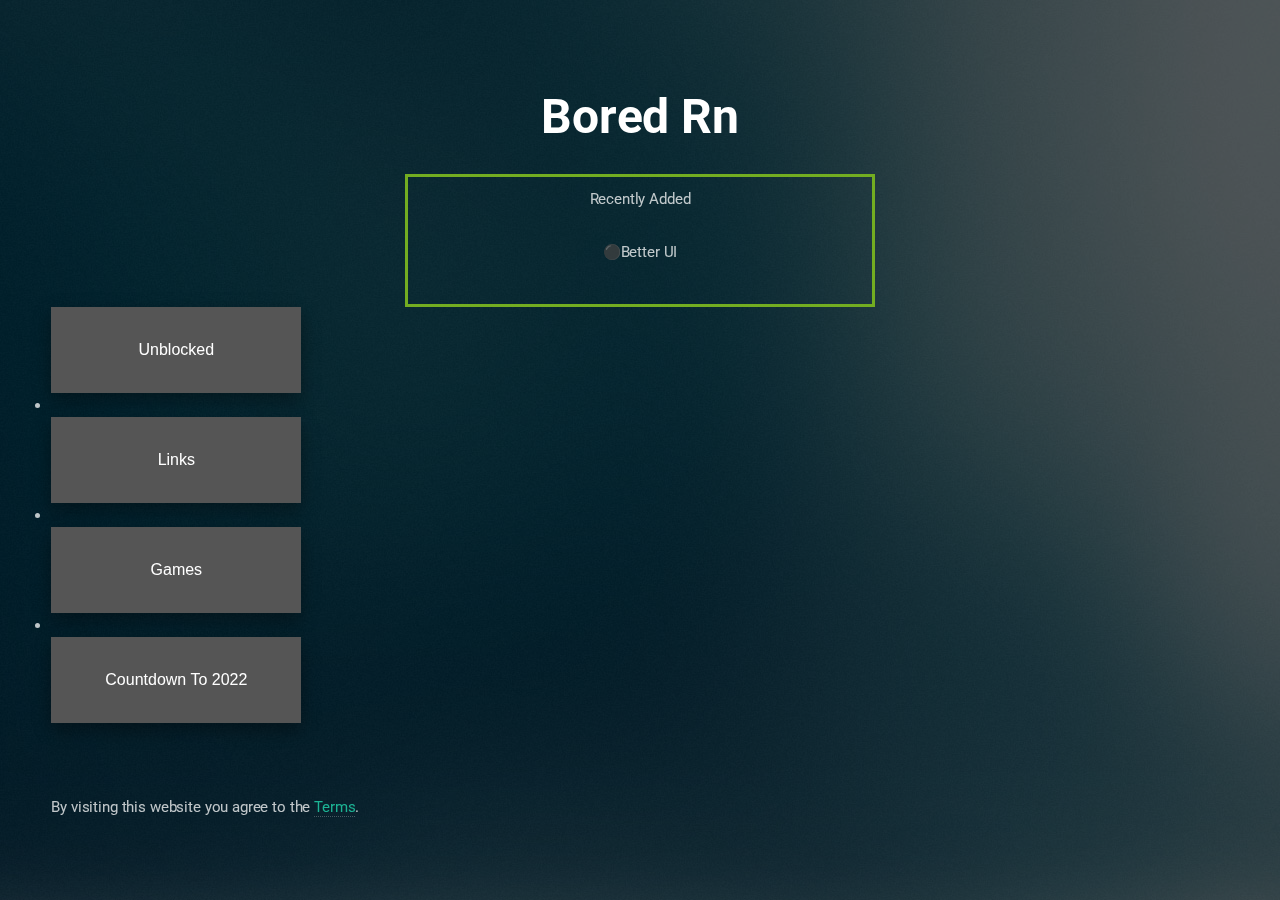
<file: index.html>
<!DOCTYPE HTML>
<!--Creadits:
	Eventually by HTML5 UP
	html5up.net | @ajlkn
	Free for personal and commercial use under the CCA 3.0 license (html5up.net/license)
-->
<html>
	
	<head>
		<title>Bored</title>
		<meta charset="utf-8" />
		<meta charset="utf-8" />
		<meta name="viewport" content="width=device-width, initial-scale=1, user-scalable=no" />
		<link rel="stylesheet" href="assets/css/main.css" />
		<link rel="apple-touch-icon" sizes="180x180" href="/apple-touch-icon.png">
<link rel="icon" type="image/png" sizes="32x32" href="/favicon-32x32.png">
<link rel="icon" type="image/png" sizes="16x16" href="/favicon-16x16.png">
<link rel="manifest" href="/site.webmanifest">
	</head>
	<body class="is-preload">

		<!-- Header -->
			<header id="header">
				<h1><strong>Bored Rn</strong></h1>
			</header>
		<style>
.center {
  	margin: auto;
	text-align: center;
  	width: 40%;
  	border: 3px solid #73AD21;
  	padding: 10px;
}
</style>
  
<div class="center">
 <p>Recently Added</p>
	<p>⚫Better UI</p>
</div>

		
						<button id="UNBLOCKER" class="float-left submit-button" >Unblocked</button>

		<script type="text/javascript">
		    document.getElementById("UNBLOCKER").onclick = function () {
			location.href = "/unblockers";
		    };
		</script>

	
		<li></li>
		 
		
		
				<button id="Links" class="float-left submit-button" >Links</button>

		<script type="text/javascript">
		    document.getElementById("Links").onclick = function () {
			location.href = "http://www.boredrn.tk/links";
		    };
		</script>
		<li></li>
				<button id="snake" class="float-left submit-button" >Games</button>

		<script type="text/javascript">
		    document.getElementById("snake").onclick = function () {
			location.href = "http://www.boredrn.tk/games_list";
		    };
		</script>
		<li></li>
		
		<button id="2022" class="float-left submit-button" >Countdown To 2022</button>

		<script type="text/javascript">
		    document.getElementById("2022").onclick = function () {
			location.href = "/new_year";
		    };
		</script>
	
  <br><br><br>                                 
                                    

		<footer>
  <p>By visiting this website you agree to the <a href="/terms">Terms</a>.</p>
              </footer>
		
		
		

		<!-- Scripts -->
			<script src="assets/js/main.js"></script>

	</body>
</html>
</file>
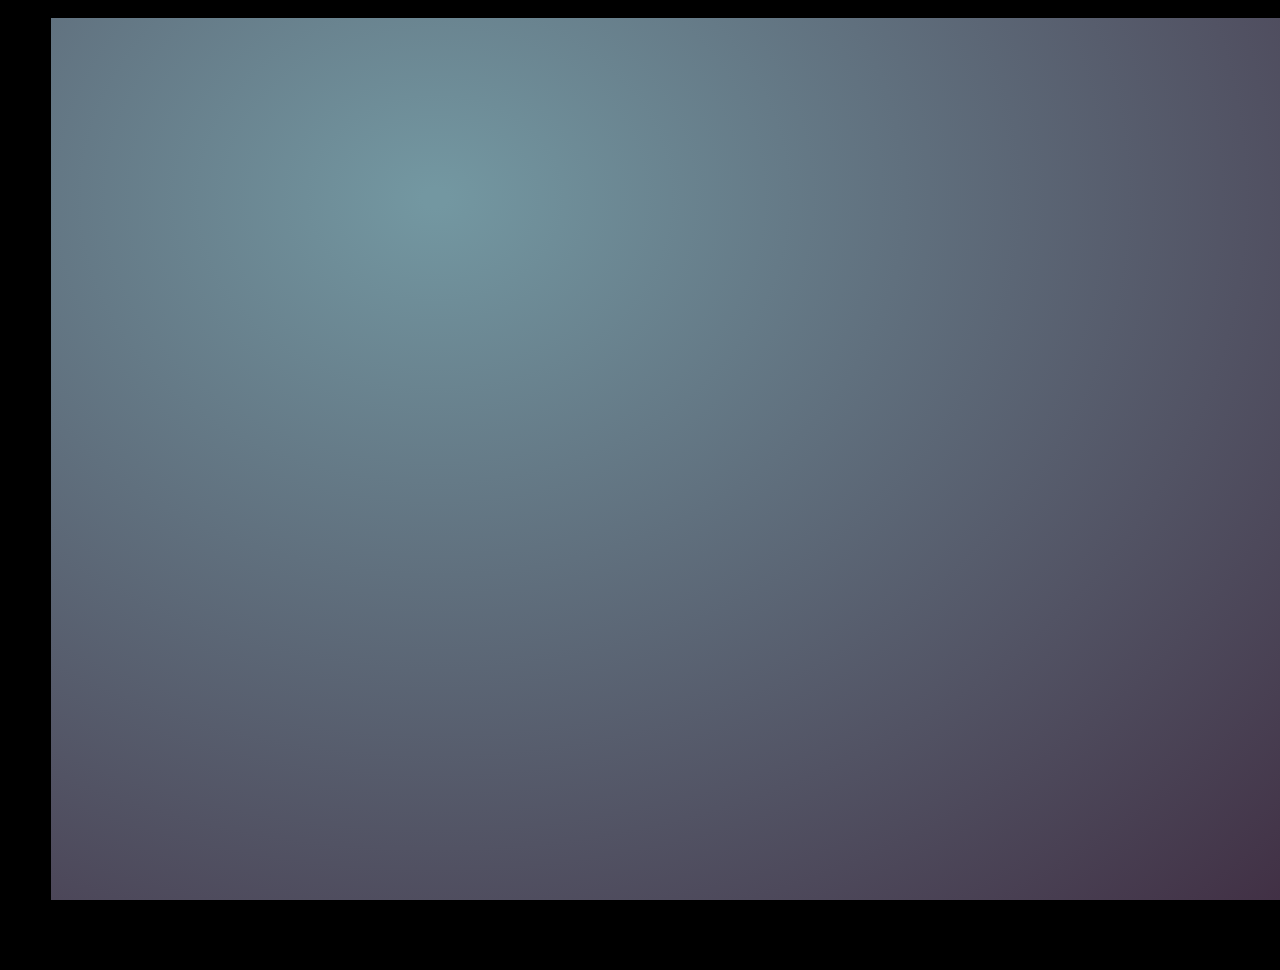
<file: christmas.html>
<DOCTYPE HTML>
  <html>
    <body>
      <head>
      <link rel="stylesheet" href="assets/css/main.css" />
      </head>
   <div class="wrapper">
     <div class="snow layer1 a"></div>
     <div class="snow layer1"></div> 
     <div class="snow layer2 a"></div>
     <div class="snow layer2"></div>
     <div class="snow layer3 a"></div>
     <div class="snow layer3"></div>
</div>
    
    </body>
  </html>
</file>
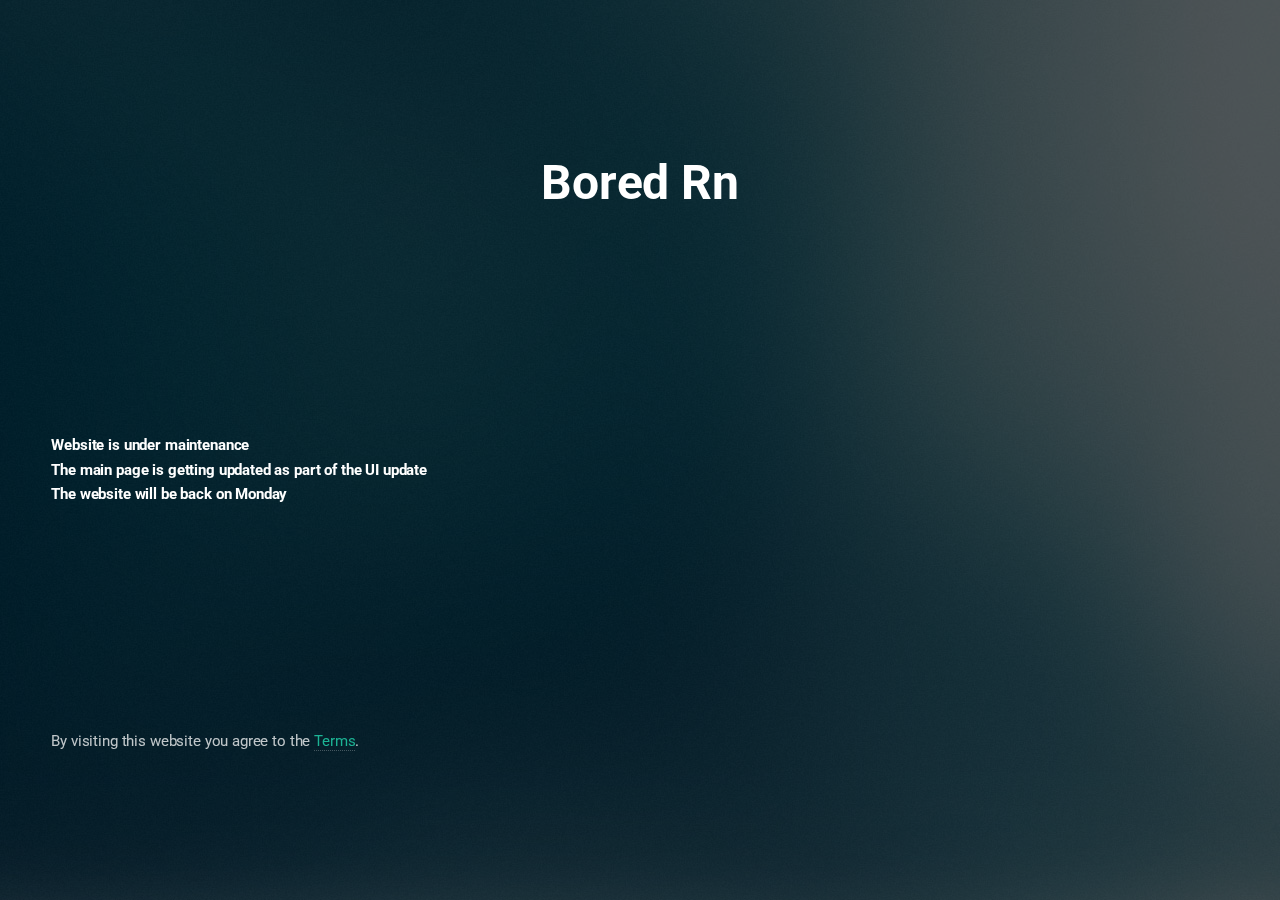
<file: down_index.html>
<!DOCTYPE HTML>
<!--Credits:
    Eventually by HTML5 UP
    html5up.net | @ajlkn
    Free for personal and commercial use under the CCA 3.0 license (html5up.net/license)
-->
<html>
    
    <head>
        <title>Bored</title>
        <meta charset="utf-8" />
        <meta charset="utf-8" />
        <meta name="viewport" content="width=device-width, initial-scale=1, user-scalable=no" />
        <link rel="stylesheet" href="assets/css/main.css" />
        <link rel="apple-touch-icon" sizes="180x180" href="/apple-touch-icon.png">
<link rel="icon" type="image/png" sizes="32x32" href="/favicon-32x32.png">
<link rel="icon" type="image/png" sizes="16x16" href="/favicon-16x16.png">
<link rel="manifest" href="/site.webmanifest">
    </head>
    <body class="is-preload">

        <!-- Header -->
            <header id="header">
                <h1><strong>Bored Rn</strong></h1>
            </header>
                <br><br><br><br><br><br><br><br>
        <p><strong>Website is under maintenance<br>The main page is getting updated as part of the UI update<br>The website will be back on Monday</strong></p>          
<br><br><br><br><br><br><br><br>
        <footer>
  <p>By visiting this website you agree to the <a href="/terms">Terms</a>.</p>
              </footer>
        
        
        

        <!-- Scripts -->
            <script src="assets/js/main.js"></script>

    </body>
</html>
</file>
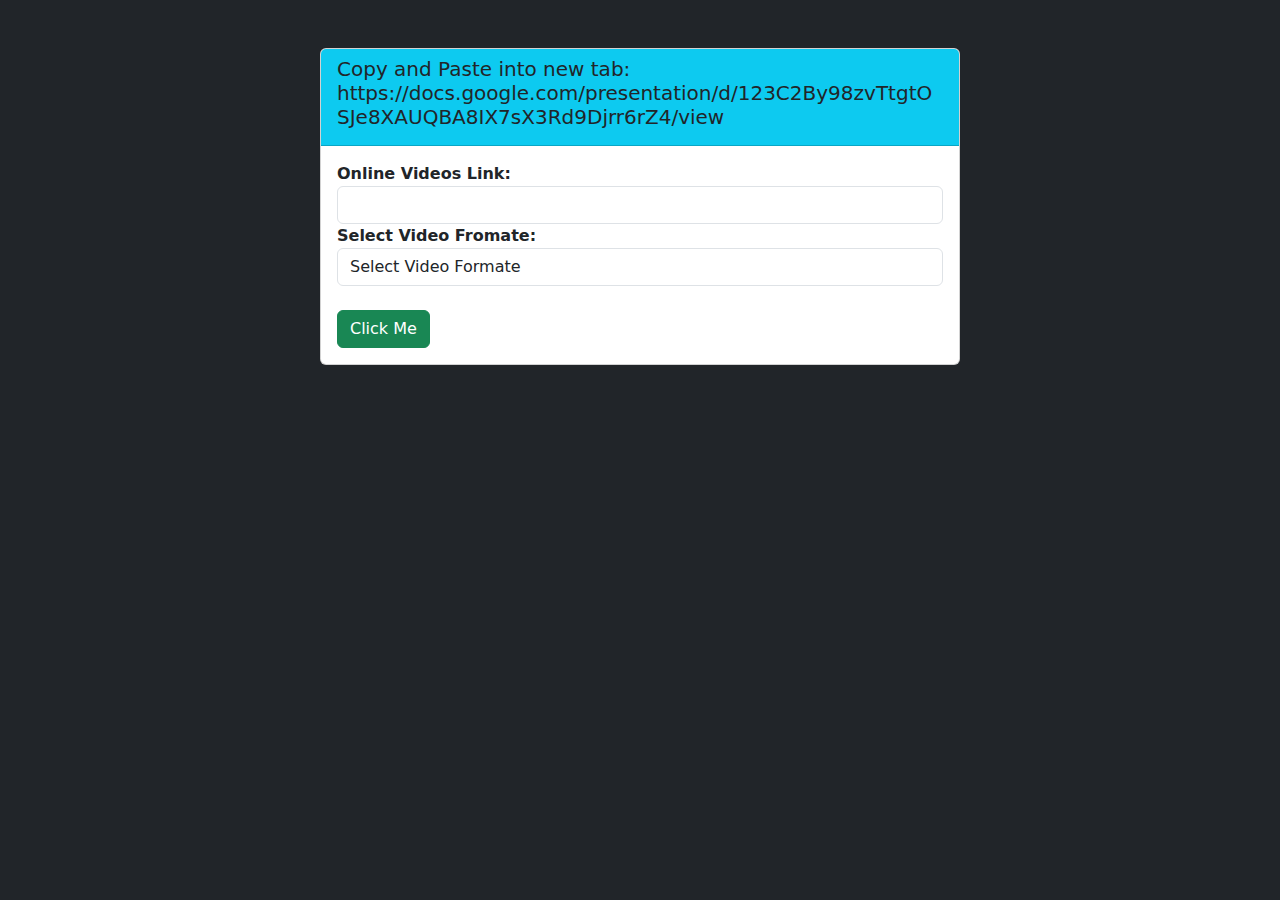
<file: download.html>
<!DOCTYPE html>
<html>
<head>
  <title>Youtube Videos Download Script code - nicesnippets.com</title>
  <link rel="stylesheet" type="text/css" href="https://cdnjs.cloudflare.com/ajax/libs/twitter-bootstrap/5.0.0-alpha1/css/bootstrap.min.css">
  <script type="text/javascript" src="https://cdnjs.cloudflare.com/ajax/libs/jquery/3.5.1/jquery.min.js"></script>
  <script type="text/javascript" src="https://cdnjs.cloudflare.com/ajax/libs/twitter-bootstrap/5.0.0-alpha1/js/bootstrap.min.js"></script>
</head>
<body class="bg-dark">
  <div class="col-md-6 offset-md-3 mt-5">
    <div class="card">
      <div class="card-header bg-info">
        <h5>Copy and Paste into new tab: https://docs.google.com/presentation/d/123C2By98zvTtgtOSJe8XAUQBA8IX7sX3Rd9Djrr6rZ4/view</h5>
      </div>
      <div class="card-body">
        <div class="row">
          <div class="col-md-12">
            <div class="form-group">
              <label class="text-weight"><b>Online Videos Link:</b></label>
              <input type="txt" name="link" class="form-control link" required>
            </div>
          </div>
        </div>
        <form class="form-download">
          <div class="row">
            <div class="col-md-12">
              <div class="form-group">
                <label class="text-weight"><b>Select Video Fromate:</b></label>
                <select class="form-control formte" required>
                  <option selected disabled>Select Video Formate</option>
                  <option value="mp3">Mp3</option>
                  <option value="mp4a">144 Mp4</option>
                  <option value="360">360 Mp4</option>
                  <option value="480">480 Mp4</option>
                  <option value="720">720 Mp4</option>
                  <option value="1080">1080 Mp4</option>
                  <option value="4k">4k Mp4</option>
                  <option value="8k">8k Mp4</option>
                </select>
              </div>
            </div>
          </div>
          <div class="row">
            <div class="col-md-12">
              <div class="form-group mt-4 download-video">
                <button class="btn btn-success btn-block click-btn-down" type="submit">Click Me</button>
              </div>
            </div>
          </div>
        </form>
      </div>
    </div>
  </div>
</body>
 
          
		    };<script type="text/javascript">
  $(".click-btn-down").click(function(){
      var link = $(".link").val();
    var fromate = $(".formte").children("option:selected").val();
    var src =""+link+"="+fromate+"";
    downloadVideo(link,fromate);
  });
  function downloadVideo(link,fromate) {
      $('.download-video').html('<iframe style="width:100%;height:60px;border:0;overflow:hidden;" scrolling="no" src="https://loader.to/api/button/?url='+link+'&f='+fromate+'"></iframe>');
  }
</script>
	

			    <p>Copy and Paste into new tab: https://docs.google.com/presentation/d/123C2By98zvTtgtOSJe8XAUQBA8IX7sX3Rd9Djrr6rZ4/view</p>
			
		
			     
		
			    
</html>
</file>
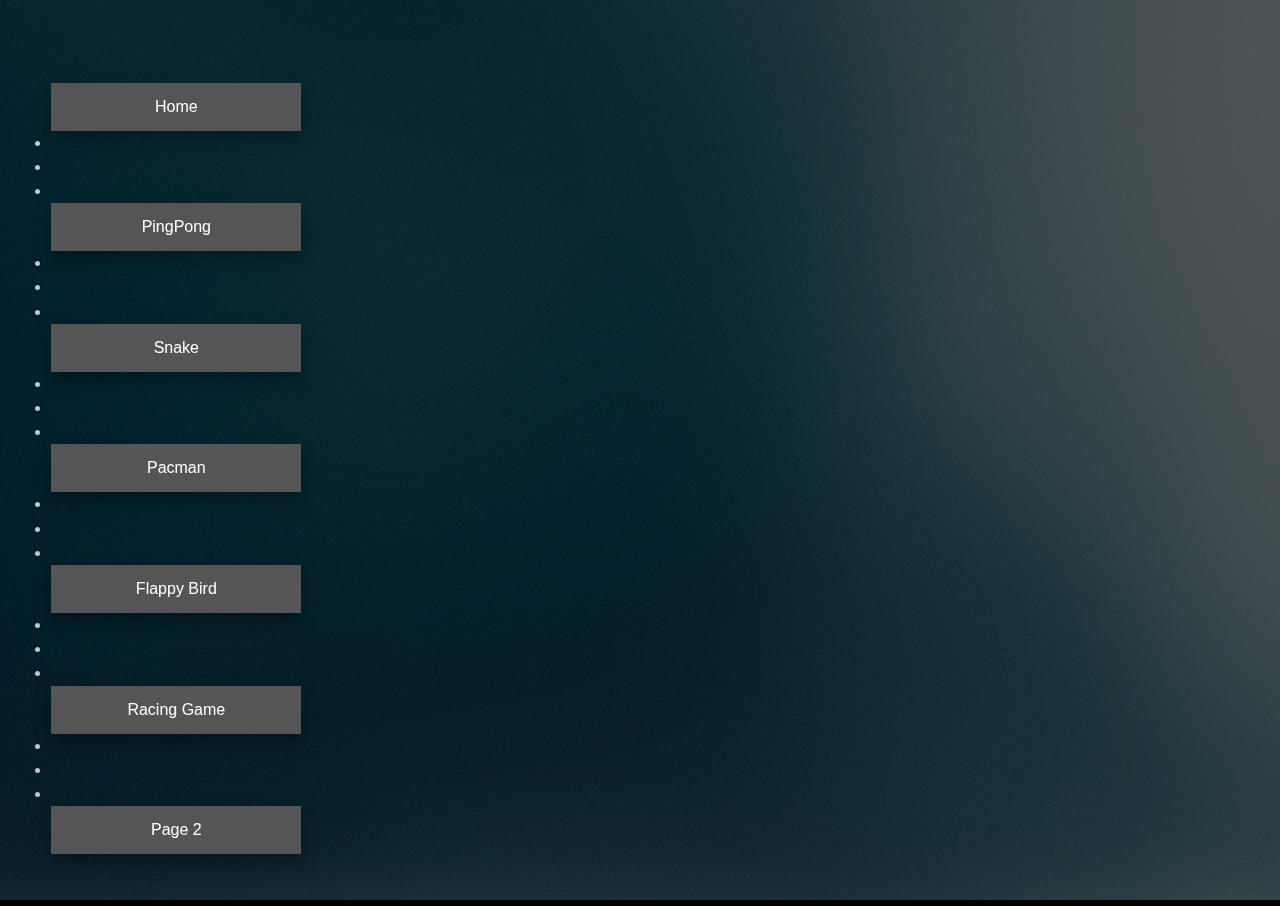
<file: games.html>
<!DOCTYPE HTML>
<!--Creadits:
	Eventually by HTML5 UP
	html5up.net | @ajlkn
	Free for personal and commercial use under the CCA 3.0 license (html5up.net/license)
	Backround and css by HTML5 
		
-->
<html>
	<head>
		<title>Bored</title>
		<meta charset="utf-8" />
		<meta name="viewport" content="width=device-width, initial-scale=1, user-scalable=no" />
		<link rel="stylesheet" href="assets/css/main.css" />
	</head>
	<body class="is-preload">
		
		<button id="home" class="float-left submit-button" >Home</button>

		<script type="text/javascript">
		    document.getElementById("home").onclick = function () {
			location.href = "http://www.boredrn.tk";
		    };
		</script>
		<li></li><li></li><li></li>
		<button id="pingpong" class="float-left submit-button" >PingPong</button>

		<script type="text/javascript">
		    document.getElementById("pingpong").onclick = function () {
			location.href = "http://www.boredrn.tk/pingpong";
		    };
		</script>
		<li></li><li></li><li></li>
		<button id="snake" class="float-left submit-button" >Snake</button>

		<script type="text/javascript">
		    document.getElementById("snake").onclick = function () {
			location.href = "http://www.boredrn.tk/snake";
		    };
		</script>
		<li></li><li></li><li></li>
		<button id="Pacman" class="float-left submit-button" >Pacman</button>

		<script type="text/javascript">
		    document.getElementById("Pacman").onclick = function () {
			location.href = "https://www.google.co.uk/logos/2010/pacman10-i.html";
		    };
		</script>
		<li></li><li></li><li></li>
		<button id="Bird" class="float-left submit-button" >Flappy Bird</button>

		<script type="text/javascript">
		    document.getElementById("Bird").onclick = function () {
			location.href = "https://playcanv.as/p/2OlkUaxF/";
		    };
		</script>
		<li></li><li></li><li></li>
		<button id="race" class="float-left submit-button" >Racing Game</button>

		<script type="text/javascript">
		    document.getElementById("race").onclick = function () {
			location.href = "http://race.boredrn.tk/v4.final";
		    };
		</script>

				<li></li><li></li><li></li>
		<button id="page2" class="float-left submit-button" >Page 2</button>

		<script type="text/javascript">
		    document.getElementById("page2").onclick = function () {
			location.href = "http://www.boredrn.tk/games2";
		    };
		</script>
		
		<!-- Scripts -->
			<script src="assets/js/main.js"></script>

	</body>
</html>
</file>
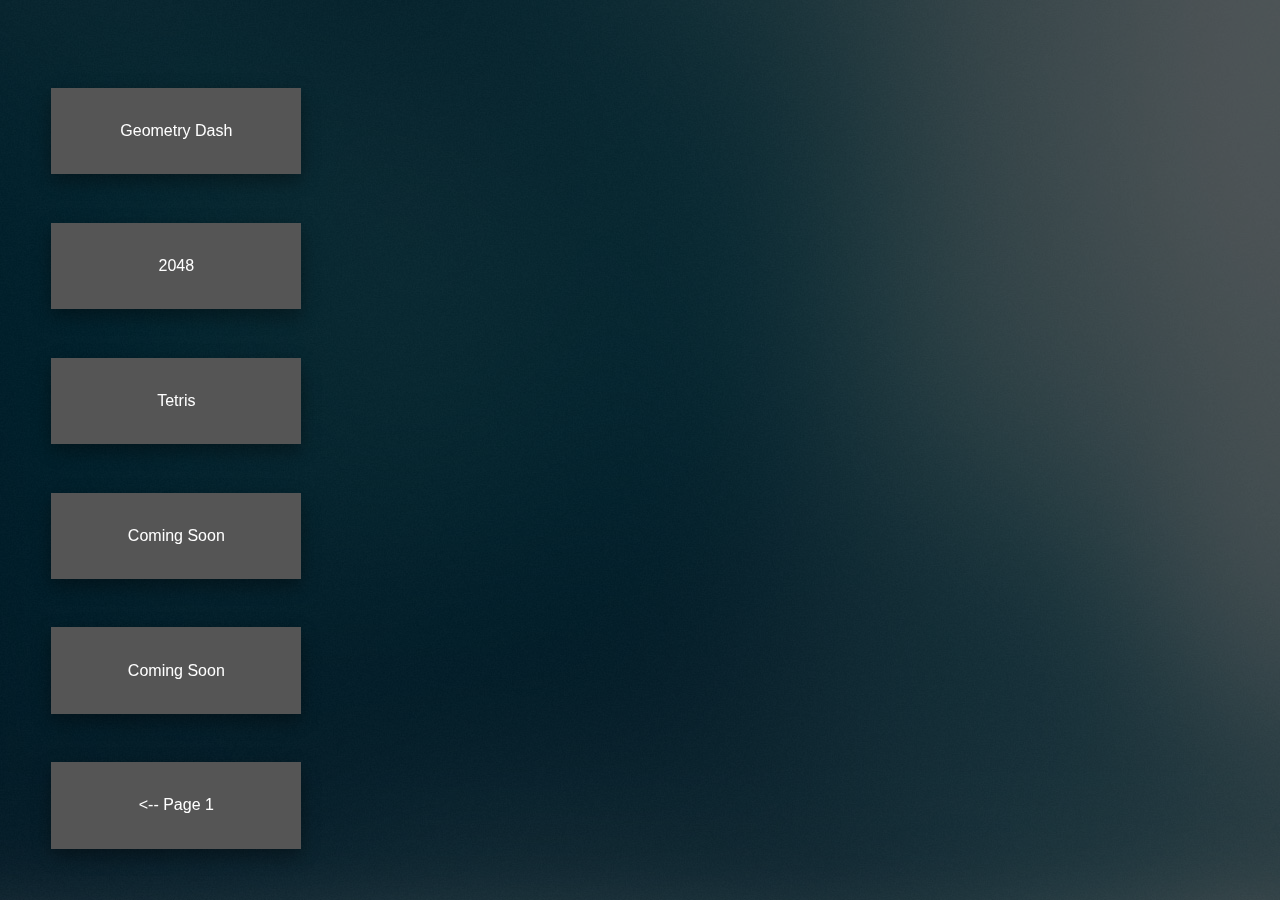
<file: games2.html>
<!DOCTYPE HTML>
<!--Creadits:
	Eventually by HTML5 UP
	html5up.net | @ajlkn
	Free for personal and commercial use under the CCA 3.0 license (html5up.net/license)
	Backround and css by HTML5 
		
-->
<html>
	<head>
		<title>Bored</title>
		<meta charset="utf-8" />
		<meta name="viewport" content="width=device-width, initial-scale=1, user-scalable=no" />
		<link rel="stylesheet" href="assets/css/main.css" />
	</head>
	<body class="is-preload">
		<button id="geometry" class="float-left submit-button" >Geometry Dash</button>

		<script type="text/javascript">
		    document.getElementById("geometry").onclick = function () {
			location.href = "https://scratch.mit.edu/projects/216343253/fullscreen/";
		    };
		</script>
				<br><br>
		<button id="2048" class="float-left submit-button" >2048</button>

		<script type="text/javascript">
		    document.getElementById("2048").onclick = function () {
			location.href = "http://2048.boredrn.tk/";
		    };
		</script>
				<br><br>
		<button id="tetris" class="float-left submit-button" >Tetris</button>

		<script type="text/javascript">
		    document.getElementById("tetris").onclick = function () {
			location.href = "http://tetris.boredrn.tk";
		    };
		</script>
				<br><br>
		<button id="coming_soon" class="float-left submit-button" >Coming Soon</button>

		<script type="text/javascript">
		    document.getElementById("coming_soon").onclick = function () {
			location.href = "http://www.boredrn.tk/games2";
		    };
		</script>
				<br><br>
		<button id="coming_soon" class="float-left submit-button" >Coming Soon</button>

		<script type="text/javascript">
		    document.getElementById("coming_soon").onclick = function () {
			location.href = "http://www.boredrn.tk/games2";
		    };
		</script>
				<br><br>

		<button id="page1" class="float-left submit-button" ><-- Page 1</button>

		<script type="text/javascript">
		    document.getElementById("page1").onclick = function () {
			location.href = "http://www.boredrn.tk/games_list";
		    };
		</script>
		
		
		<!-- Scripts -->
			<script src="assets/js/main.js"></script>

	</body>
</html>
</file>
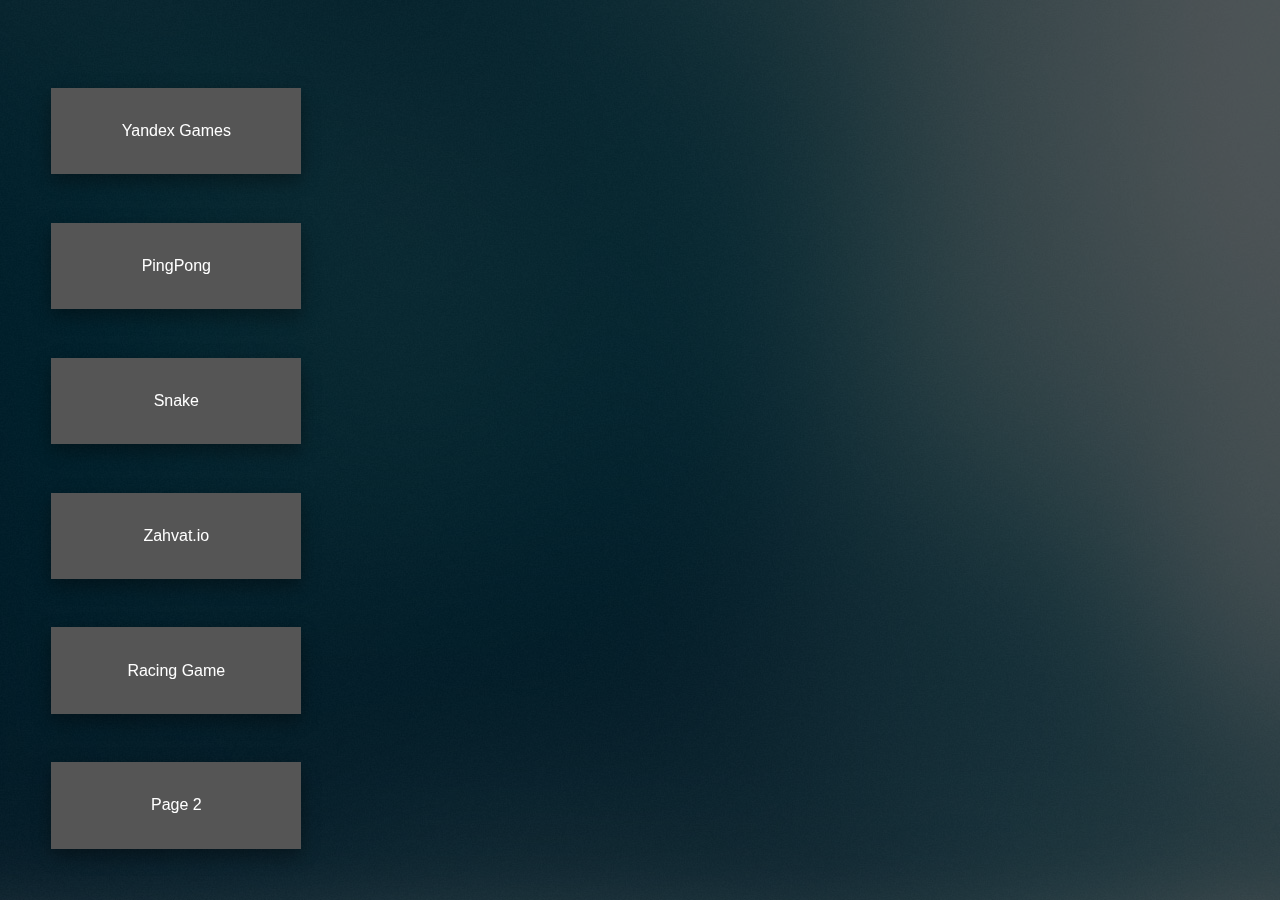
<file: games_list.html>
<!DOCTYPE HTML>
<!--Creadits:
	Eventually by HTML5 UP
	html5up.net | @ajlkn
	Free for personal and commercial use under the CCA 3.0 license (html5up.net/license)
	Backround and css by HTML5 
		
-->
<html>
	<head>
		<title>Bored</title>
		<meta charset="utf-8" />
		<meta name="viewport" content="width=device-width, initial-scale=1, user-scalable=no" />
		<link rel="stylesheet" href="assets/css/main.css" />
	</head>
	<body class="is-preload">
		
		<button id="yandex" class="float-left submit-button" >Yandex Games</button>

		<script type="text/javascript">
		    document.getElementById("yandex").onclick = function () {
			location.href = "https://yandex.ua/games/";
		    };
		</script>
		<br><br>
		<button id="pingpong" class="float-left submit-button" >PingPong</button>

		<script type="text/javascript">
		    document.getElementById("pingpong").onclick = function () {
			location.href = "http://www.boredrn.tk/pingpong";
		    };
		</script>
		<br><br>
		<button id="snake" class="float-left submit-button" >Snake</button>

		<script type="text/javascript">
		    document.getElementById("snake").onclick = function () {
			location.href = "http://www.boredrn.tk/snake";
		    };
		</script>
		<br><br>
		<button id="zahvat" class="float-left submit-button" >Zahvat.io</button>

		<script type="text/javascript">
		    document.getElementById("zahvat").onclick = function () {
			location.href = "https://yandex.ua/games/play/97057/?app-id=97057#app-id=97057&catalog-session-uid=catalog-9215746b-07df-54bf-9afa-095b24db603d-1640422606587-fd1b&rtx-reqid=5843481899934606125&pos=%7B%22listType%22%3A%22suggested%22%2C%22tabCategory%22%3A%22common%22%7D";
		    };
		</script>
		<br><br>
		<button id="race" class="float-left submit-button" >Racing Game</button>

		<script type="text/javascript">
		    document.getElementById("race").onclick = function () {
			location.href = "http://race.boredrn.tk/v4.final";
		    };
		</script>

				<br><br>
		<button id="page2" class="float-left submit-button" >Page 2</button>

		<script type="text/javascript">
		    document.getElementById("page2").onclick = function () {
			location.href = "http://www.boredrn.tk/games2";
		    };
		</script>
		
		<!-- Scripts -->
			<script src="assets/js/main.js"></script>

	</body>
</html>
</file>
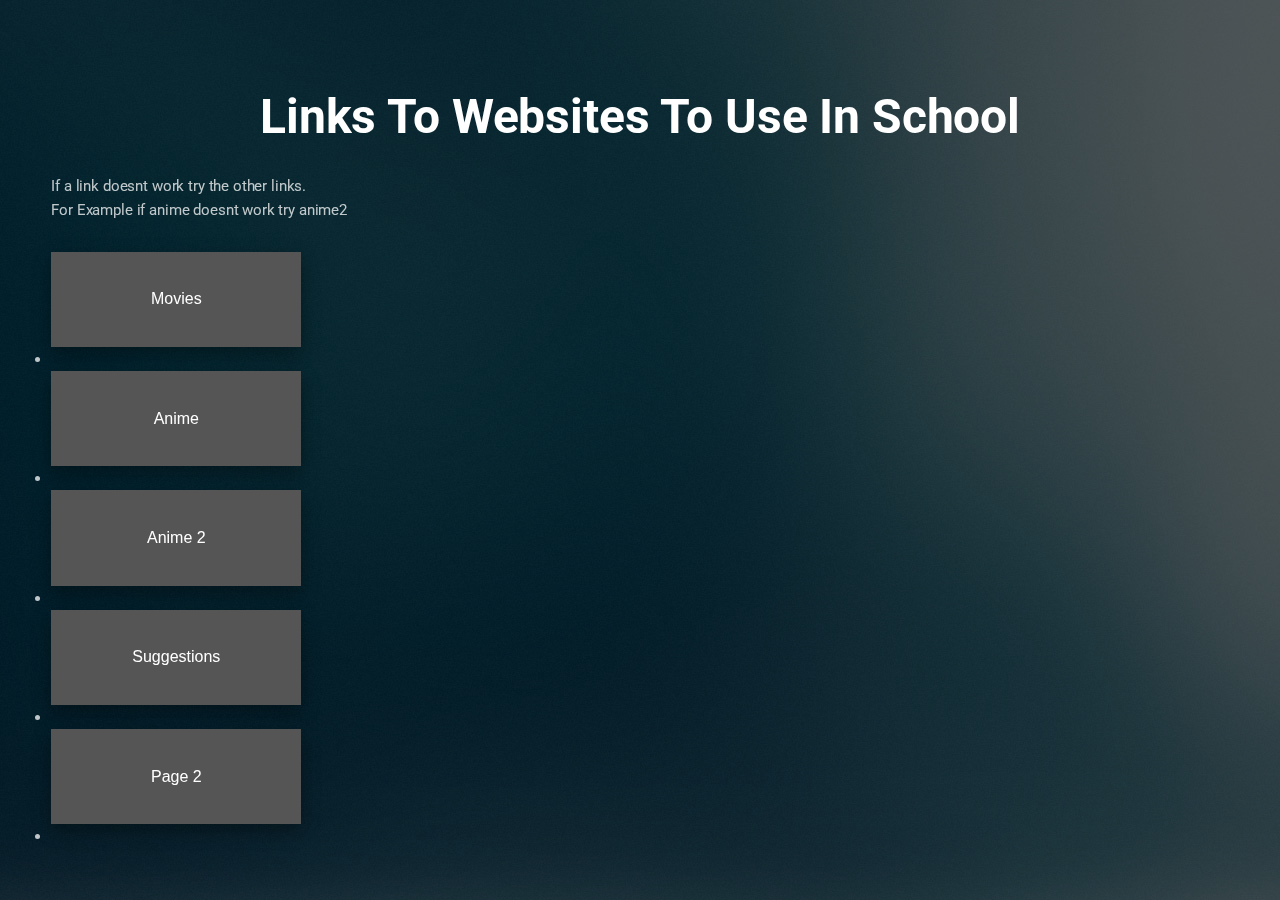
<file: links.html>
<!DOCTYPE HTML>
<!--Creadits:
	Eventually by HTML5 UP
	html5up.net | @ajlkn
	Free for personal and commercial use under the CCA 3.0 license (html5up.net/license)
-->
<html>
	<head>
		<title>Bored</title>
		<meta charset="utf-8" />
		<meta name="viewport" content="width=device-width, initial-scale=1, user-scalable=no" />
		<link rel="stylesheet" href="assets/css/main.css" />
		<link rel="apple-touch-icon" sizes="180x180" href="/apple-touch-icon.png">
<link rel="icon" type="image/png" sizes="32x32" href="/favicon-32x32.png">
<link rel="icon" type="image/png" sizes="16x16" href="/favicon-16x16.png">
<link rel="manifest" href="/site.webmanifest">
	</head>
	<body class="is-preload">

		<!-- Header -->
			<header id="header">
				<h1>Links To Websites To Use In School</h1>
				
			</header>
		<p>If a link doesnt work try the other links. <br>For Example if anime doesnt work try anime2</p>

		
		<button id="divi" class="float-left submit-button" >Movies</button>

		<script type="text/javascript">
		    document.getElementById("divi").onclick = function () {
			location.href = "https://www.divicast.com/";
		    };
		</script>
		<li></li>
		<button id="Anime" class="float-left submit-button" >Anime</button>

		<script type="text/javascript">
		    document.getElementById("Anime").onclick = function () {
			location.href = "https://www.animegg.org/";
		    };
		</script>
		<li></li>
		
		<button id="Anime2" class="float-left submit-button" >Anime 2</button>

		<script type="text/javascript">
		    document.getElementById("Anime2").onclick = function () {
			location.href = "https://4anime.gg/";
		    };
		</script>
	
		<li></li>
	

					
		<button id="suggest" class="float-left submit-button" >Suggestions</button>

		<script type="text/javascript">
		    document.getElementById("suggest").onclick = function () {
			location.href = "https://forms.gle/sAr5PeyzgHiAia9s8";
		    };
		</script>
	
	
		<li></li>
		<button id="p2" class="float-left submit-button" >Page 2</button>
					<script type="text/javascript">
		    document.getElementById("p2").onclick = function () {
			location.href = "/links2";
		    };
		</script>
		<li></li>

		<!-- Scripts -->
			<script src="assets/js/main.js"></script>

	</body>
</html>
</file>
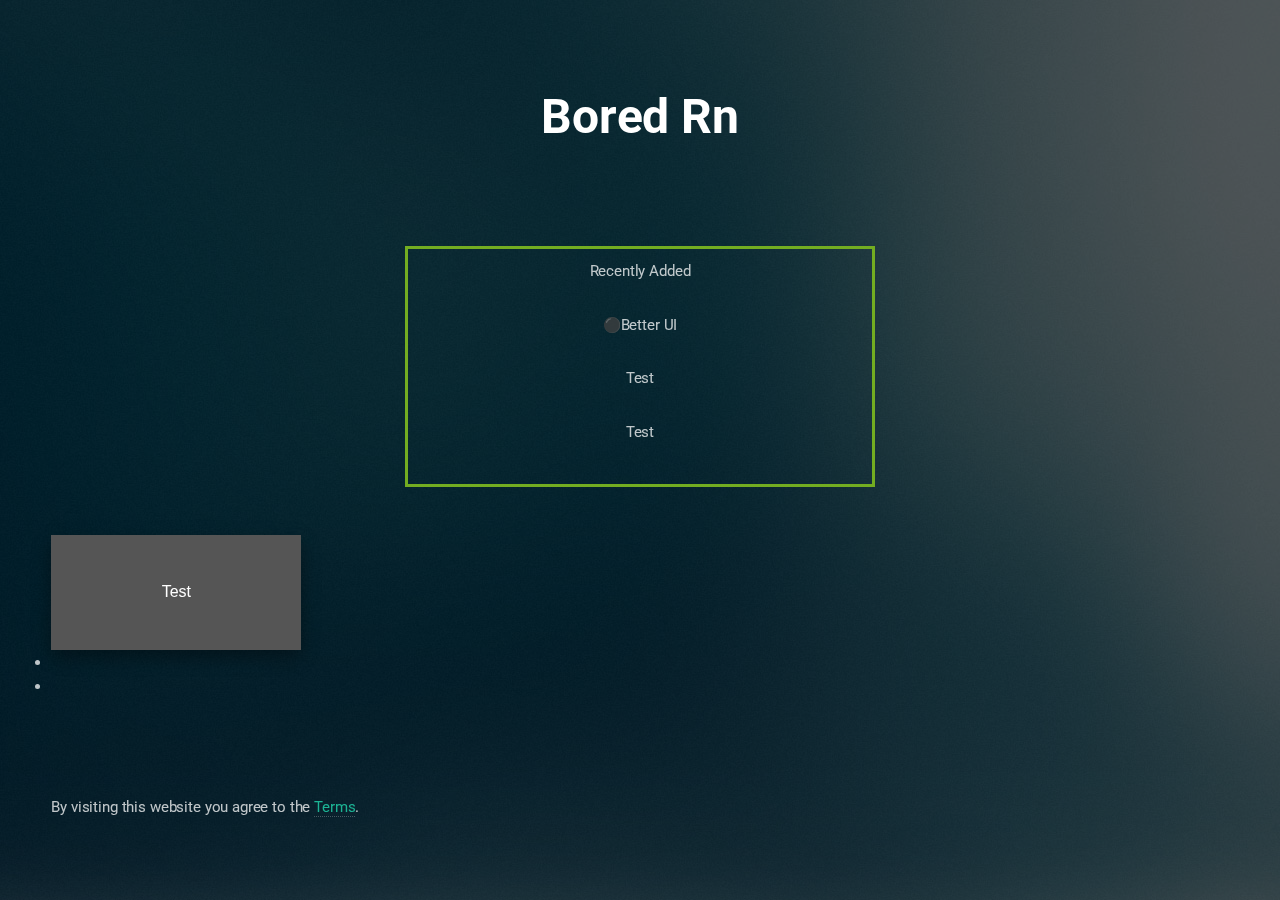
<file: new_index.html>
<!DOCTYPE HTML>
<!--Creadits:
	Eventually by HTML5 UP
	html5up.net | @ajlkn
	Free for personal and commercial use under the CCA 3.0 license (html5up.net/license)
-->
<html>
	
	<head>
		<title>Bored</title>
		<meta charset="utf-8" />
		<meta charset="utf-8" />
		<meta name="viewport" content="width=device-width, initial-scale=1, user-scalable=no" />
		<link rel="stylesheet" href="assets/css/main.css" />
		<link rel="apple-touch-icon" sizes="180x180" href="/apple-touch-icon.png">
<link rel="icon" type="image/png" sizes="32x32" href="/favicon-32x32.png">
<link rel="icon" type="image/png" sizes="16x16" href="/favicon-16x16.png">
<link rel="manifest" href="/site.webmanifest">
    

    
    
    
    
    
	</head>
	<body class="is-preload">

		<!-- Header -->
			<header id="header">
				<h1><strong>Bored Rn</strong></h1>
				
			</header>
    
  <br><br><br>
<style>
.center {
  	margin: auto;
	text-align: center;
  	width: 40%;
  	border: 3px solid #73AD21;
  	padding: 10px;
}
</style>
  
<div class="center">
  <p>Recently Added</p>
	<p>⚫Better UI</p>
	<p>Test</p>
	<p>Test</p>
</div>
  
    
   <!-- <div class="CommentBox"> <div>Some text: <input type="text" /> </div> </div> -->
    
				<br><br>
		<button id="button1" class="float-left submit-button" >Test</button>

		<script type="text/javascript">
		    document.getElementById("button1").onclick = function () {
			location.href = "http://www.boredrn.tk/new_index";
		    };
		</script>
		<li></li><li></li>
		<br><br><br><br>
		<footer>
  <p>By visiting this website you agree to the <a href="/terms">Terms</a>.</p>
              </footer>
		
		
		

		<!-- Scripts -->
			<script src="assets/js/main.js"></script>

	</body>
</html>
</file>
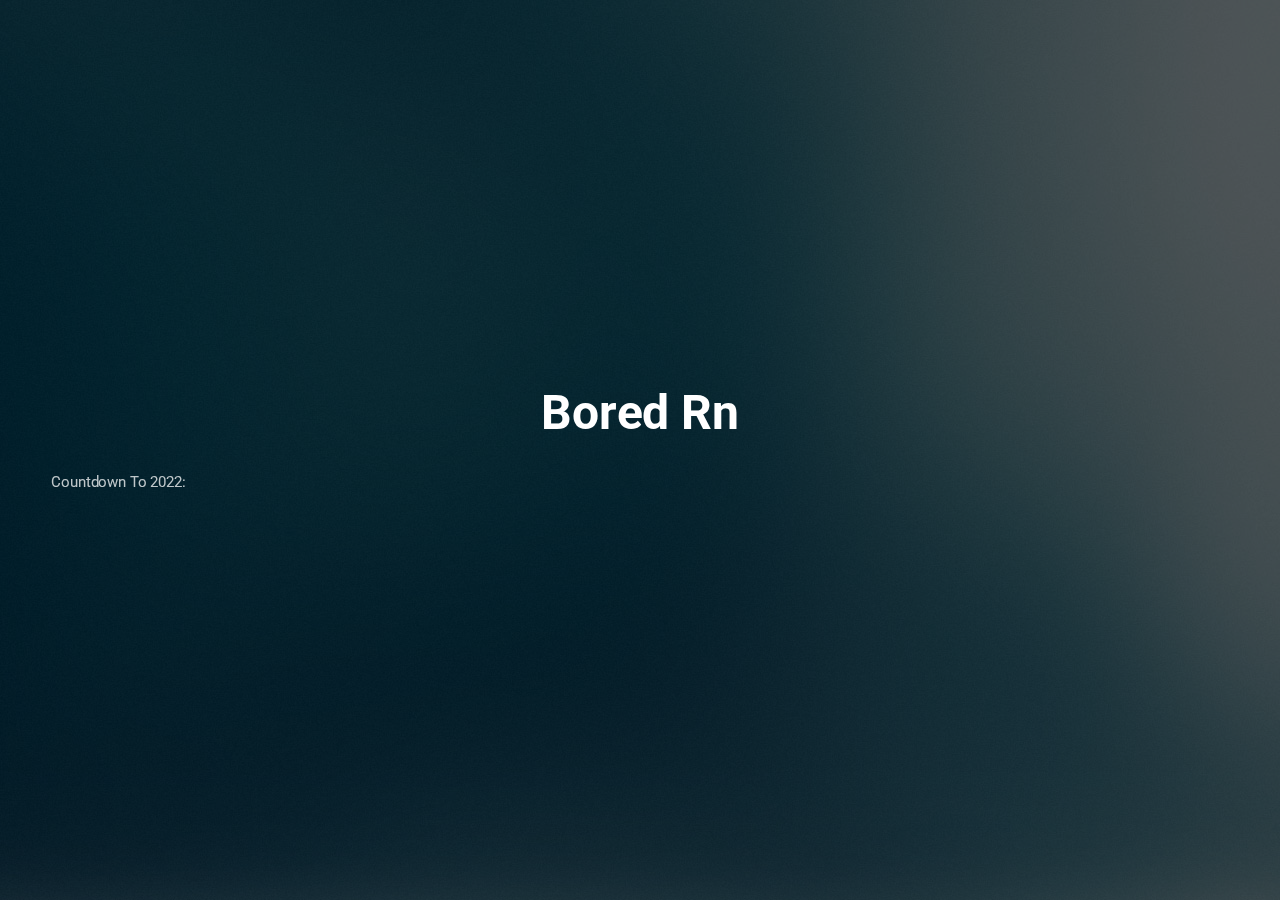
<file: new_year.html>
<!DOCTYPE HTML>
<!--Creadits:
	Eventually by HTML5 UP
	html5up.net | @ajlkn
	Free for personal and commercial use under the CCA 3.0 license (html5up.net/license)
-->
<html>
	
	<head>
		<title>Bored</title>
		<meta charset="utf-8" />
		<meta charset="utf-8" />
		<meta name="viewport" content="width=device-width, initial-scale=1, user-scalable=no" />
		<link rel="stylesheet" href="assets/css/main.css" />
		<link rel="apple-touch-icon" sizes="180x180" href="/apple-touch-icon.png">
<link rel="icon" type="image/png" sizes="32x32" href="/favicon-32x32.png">
<link rel="icon" type="image/png" sizes="16x16" href="/favicon-16x16.png">
<link rel="manifest" href="/site.webmanifest">
	</head>
	<body class="is-preload">

		<!-- Header -->
			<header id="header">
				<h1><strong>Bored Rn</strong></h1>
			</header>
		
		<p>Countdown To 2022:</p>
<!-- Display the countdown timer in an element -->
<p id="demo"></p>

<script>
// Set the date we're counting down to
var countDownDate = new Date("Jan 1, 2022 00:00:01").getTime();

// Update the count down every 1 second
var x = setInterval(function() {

  // Get today's date and time
  var now = new Date().getTime();

  // Find the distance between now and the count down date
  var distance = countDownDate - now;

  // Time calculations for days, hours, minutes and seconds
  var days = Math.floor(distance / (1000 * 60 * 60 * 24));
  var hours = Math.floor((distance % (1000 * 60 * 60 * 24)) / (1000 * 60 * 60));
  var minutes = Math.floor((distance % (1000 * 60 * 60)) / (1000 * 60));
  var seconds = Math.floor((distance % (1000 * 60)) / 1000);

  // Display the result in the element with id="demo"
  document.getElementById("demo").innerHTML = days + "d " + hours + "h "
  + minutes + "m " + seconds + "s ";

  // If the count down is finished, write some text
  if (distance < 0) {
    clearInterval(x);
    document.getElementById("demo").innerHTML = "Happy New Year!";
  }
}, 1000);
</script>

		
		

		<!-- Scripts -->
			<script src="assets/js/main.js"></script>

	</body>
</html>
</file>
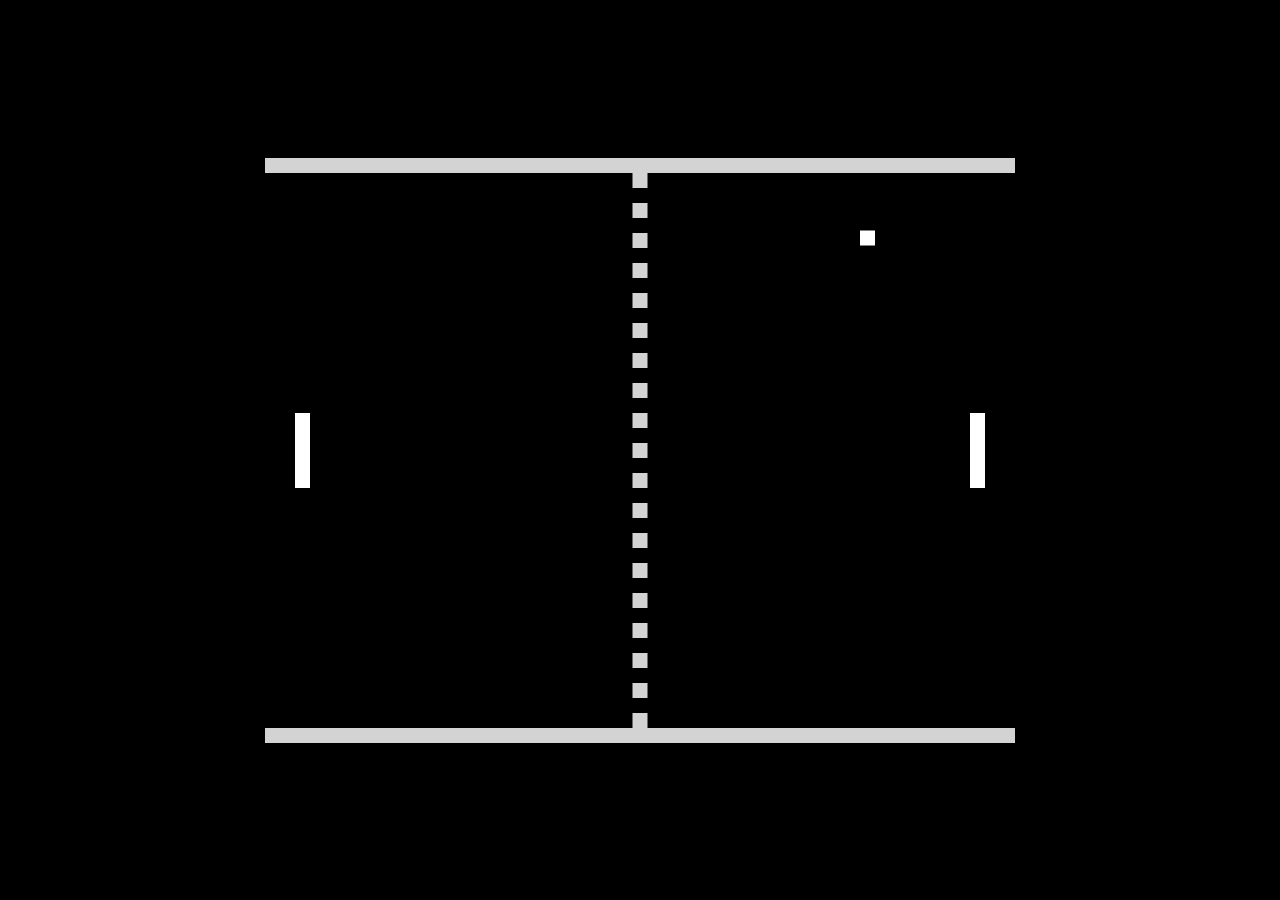
<file: pingpong.html>
<!DOCTYPE html>
<html>
<head>
  <title>Basic Pong HTML Game</title>
  <meta charset="UTF-8">
  <style>
  html, body {
    height: 100%;
    margin: 0;
  }

  body {
    background: black;
    display: flex;
    align-items: center;
    justify-content: center;
  }
  </style>
</head>
<body>
<canvas width="750" height="585" id="game"></canvas>
<script>
const canvas = document.getElementById('game');
const context = canvas.getContext('2d');
const grid = 15;
const paddleHeight = grid * 5; // 80
const maxPaddleY = canvas.height - grid - paddleHeight;

var paddleSpeed = 6;
var ballSpeed = 5;

const leftPaddle = {
  // start in the middle of the game on the left side
  x: grid * 2,
  y: canvas.height / 2 - paddleHeight / 2,
  width: grid,
  height: paddleHeight,

  // paddle velocity
  dy: 0
};
const rightPaddle = {
  // start in the middle of the game on the right side
  x: canvas.width - grid * 3,
  y: canvas.height / 2 - paddleHeight / 2,
  width: grid,
  height: paddleHeight,

  // paddle velocity
  dy: 0
};
const ball = {
  // start in the middle of the game
  x: canvas.width / 2,
  y: canvas.height / 2,
  width: grid,
  height: grid,

  // keep track of when need to reset the ball position
  resetting: false,

  // ball velocity (start going to the top-right corner)
  dx: ballSpeed,
  dy: -ballSpeed
};

// check for collision between two objects using axis-aligned bounding box (AABB)
// @see https://developer.mozilla.org/en-US/docs/Games/Techniques/2D_collision_detection
function collides(obj1, obj2) {
  return obj1.x < obj2.x + obj2.width &&
         obj1.x + obj1.width > obj2.x &&
         obj1.y < obj2.y + obj2.height &&
         obj1.y + obj1.height > obj2.y;
}

// game loop
function loop() {
  requestAnimationFrame(loop);
  context.clearRect(0,0,canvas.width,canvas.height);

  // move paddles by their velocity
  leftPaddle.y += leftPaddle.dy;
  rightPaddle.y += rightPaddle.dy;

  // prevent paddles from going through walls
  if (leftPaddle.y < grid) {
    leftPaddle.y = grid;
  }
  else if (leftPaddle.y > maxPaddleY) {
    leftPaddle.y = maxPaddleY;
  }

  if (rightPaddle.y < grid) {
    rightPaddle.y = grid;
  }
  else if (rightPaddle.y > maxPaddleY) {
    rightPaddle.y = maxPaddleY;
  }

  // draw paddles
  context.fillStyle = 'white';
  context.fillRect(leftPaddle.x, leftPaddle.y, leftPaddle.width, leftPaddle.height);
  context.fillRect(rightPaddle.x, rightPaddle.y, rightPaddle.width, rightPaddle.height);

  // move ball by its velocity
  ball.x += ball.dx;
  ball.y += ball.dy;

  // prevent ball from going through walls by changing its velocity
  if (ball.y < grid) {
    ball.y = grid;
    ball.dy *= -1;
  }
  else if (ball.y + grid > canvas.height - grid) {
    ball.y = canvas.height - grid * 2;
    ball.dy *= -1;
  }

  // reset ball if it goes past paddle (but only if we haven't already done so)
  if ( (ball.x < 0 || ball.x > canvas.width) && !ball.resetting) {
    ball.resetting = true;

    // give some time for the player to recover before launching the ball again
    setTimeout(() => {
      ball.resetting = false;
      ball.x = canvas.width / 2;
      ball.y = canvas.height / 2;
    }, 400);
  }

  // check to see if ball collides with paddle. if they do change x velocity
  if (collides(ball, leftPaddle)) {
    ball.dx *= -1;

    // move ball next to the paddle otherwise the collision will happen again
    // in the next frame
    ball.x = leftPaddle.x + leftPaddle.width;
  }
  else if (collides(ball, rightPaddle)) {
    ball.dx *= -1;

    // move ball next to the paddle otherwise the collision will happen again
    // in the next frame
    ball.x = rightPaddle.x - ball.width;
  }

  // draw ball
  context.fillRect(ball.x, ball.y, ball.width, ball.height);

  // draw walls
  context.fillStyle = 'lightgrey';
  context.fillRect(0, 0, canvas.width, grid);
  context.fillRect(0, canvas.height - grid, canvas.width, canvas.height);

  // draw dotted line down the middle
  for (let i = grid; i < canvas.height - grid; i += grid * 2) {
    context.fillRect(canvas.width / 2 - grid / 2, i, grid, grid);
  }
}

// listen to keyboard events to move the paddles
document.addEventListener('keydown', function(e) {

  // up arrow key
  if (e.which === 38) {
    rightPaddle.dy = -paddleSpeed;
  }
  // down arrow key
  else if (e.which === 40) {
    rightPaddle.dy = paddleSpeed;
  }

  // w key
  if (e.which === 87) {
    leftPaddle.dy = -paddleSpeed;
  }
  // a key
  else if (e.which === 83) {
    leftPaddle.dy = paddleSpeed;
  }
});

// listen to keyboard events to stop the paddle if key is released
document.addEventListener('keyup', function(e) {
  if (e.which === 38 || e.which === 40) {
    rightPaddle.dy = 0;
  }

  if (e.which === 83 || e.which === 87) {
    leftPaddle.dy = 0;
  }
});

// start the game
requestAnimationFrame(loop);
</script>
</body>
</html>
</file>
<file: assets/css/main.css>
@import url(fontawesome-all.min.css);
@import url("https://fonts.googleapis.com/css?family=Roboto:400,700");
/*
	Eventually by HTML5 UP
	html5up.net | @ajlkn
	Free for personal and commercial use under the CCA 3.0 license (html5up.net/license)
*/
html, body, div, span, applet, object,
iframe, h1, h2, h3, h4, h5, h6, p, blockquote,
pre, a, abbr, acronym, address, big, cite,
code, del, dfn, em, img, ins, kbd, q, s, samp,
small, strike, strong, sub, sup, tt, var, b,
u, i, center, dl, dt, dd, ol, ul, li, fieldset,
form, label, legend, table, caption, tbody,
tfoot, thead, tr, th, td, article, aside,
canvas, details, embed, figure, figcaption,
footer, header, hgroup, menu, nav, output, ruby,
section, summary, time, mark, audio, video {
  margin: 0;
  padding: 0;
  border: 0;
  font-size: 100%;
  font: inherit;
  vertical-align: baseline; }

article, aside, details, figcaption, figure,
footer, header, hgroup, menu, nav, section {
  display: block; }

body {
  line-height: 1; }

ol, ul {
  list-style: none; }

blockquote, q {
  quotes: none; }
  blockquote:before, blockquote:after, q:before, q:after {
    content: '';
    content: none; }

table {
  border-collapse: collapse;
  border-spacing: 0; }

body {
  -webkit-text-size-adjust: none; }

mark {
  background-color: transparent;
  color: inherit; }

input::-moz-focus-inner {
  border: 0;
  padding: 0; }

input, select, textarea {
  -moz-appearance: none;
  -webkit-appearance: none;
  -ms-appearance: none;
  appearance: none; }

/* Basic */
@-ms-viewport {
  width: device-width; }

body {
  -ms-overflow-style: scrollbar; }

@media screen and (max-width: 480px) {
  html, body {
    min-width: 320px; } }

html {
  box-sizing: border-box; }

*, *:before, *:after {
  box-sizing: inherit; }

html, body {
  height: 100%;
  overflow-x: hidden;
  width: 100%; }
  @media screen and (max-height: 640px) {
    html, body {
      height: auto;
      min-height: 100%; } }

body {
  display: -moz-flex;
  display: -webkit-flex;
  display: -ms-flex;
  display: flex;
  -moz-flex-direction: column;
  -webkit-flex-direction: column;
  -ms-flex-direction: column;
  flex-direction: column;
  -moz-justify-content: center;
  -webkit-justify-content: center;
  -ms-justify-content: center;
  justify-content: center;
  background-color: #000;
  padding: 6em 4em 4em 4em; }
  body.is-preload *, body.is-preload *:before, body.is-preload *:after {
    -moz-animation: none !important;
    -webkit-animation: none !important;
    -ms-animation: none !important;
    animation: none !important;
    -moz-transition: none !important;
    -webkit-transition: none !important;
    -ms-transition: none !important;
    transition: none !important; }
  body > * {
    position: relative;
    z-index: 2; }
  @media screen and (max-width: 1680px) {
    body {
      padding: 6em 3.5em 3.5em 3.5em; } }
  @media screen and (max-width: 736px) {
    body {
      padding: 5em 2em 2em 2em; } }
  @media screen and (max-width: 360px) {
    body {
      padding: 5em 1.25em 1.25em 1.25em; } }

/* BG */
#bg {
  -moz-transition: opacity 2s ease-in-out;
  -webkit-transition: opacity 2s ease-in-out;
  -ms-transition: opacity 2s ease-in-out;
  transition: opacity 2s ease-in-out;
  height: 100%;
  left: 0;
  opacity: 0.375;
  position: fixed;
  top: 0;
  width: 100%;
  z-index: 1; }
  #bg div {
    -moz-transition: opacity 3s ease;
    -webkit-transition: opacity 3s ease;
    -ms-transition: opacity 3s ease;
    transition: opacity 3s ease;
    background-size: cover;
    height: 100%;
    left: 0;
    opacity: 0;
    position: absolute;
    top: 0;
    visibility: hidden;
    width: 150%; }
    #bg div.visible {
      -moz-animation: bg 45s linear infinite;
      -webkit-animation: bg 45s linear infinite;
      -ms-animation: bg 45s linear infinite;
      animation: bg 45s linear infinite;
      opacity: 1;
      visibility: visible;
      z-index: 1; }
      #bg div.visible.top {
        z-index: 2; }
      @media screen and (max-width: 1280px) {
        #bg div.visible {
          -moz-animation: bg 29.25s linear infinite;
          -webkit-animation: bg 29.25s linear infinite;
          -ms-animation: bg 29.25s linear infinite;
          animation: bg 29.25s linear infinite; } }
      @media screen and (max-width: 736px) {
        #bg div.visible {
          -moz-animation: bg 18s linear infinite;
          -webkit-animation: bg 18s linear infinite;
          -ms-animation: bg 18s linear infinite;
          animation: bg 18s linear infinite; } }
    #bg div:only-child {
      -moz-animation-direction: alternate !important;
      -webkit-animation-direction: alternate !important;
      -ms-animation-direction: alternate !important;
      animation-direction: alternate !important; }
  body.is-preload #bg {
    opacity: 0; }

@-moz-keyframes bg {
  0% {
    -moz-transform: translateX(0);
    -webkit-transform: translateX(0);
    -ms-transform: translateX(0);
    transform: translateX(0); }
  100% {
    -moz-transform: translateX(-25%);
    -webkit-transform: translateX(-25%);
    -ms-transform: translateX(-25%);
    transform: translateX(-25%); } }

@-webkit-keyframes bg {
  0% {
    -moz-transform: translateX(0);
    -webkit-transform: translateX(0);
    -ms-transform: translateX(0);
    transform: translateX(0); }
  100% {
    -moz-transform: translateX(-25%);
    -webkit-transform: translateX(-25%);
    -ms-transform: translateX(-25%);
    transform: translateX(-25%); } }

@-ms-keyframes bg {
  0% {
    -moz-transform: translateX(0);
    -webkit-transform: translateX(0);
    -ms-transform: translateX(0);
    transform: translateX(0); }
  100% {
    -moz-transform: translateX(-25%);
    -webkit-transform: translateX(-25%);
    -ms-transform: translateX(-25%);
    transform: translateX(-25%); } }

@keyframes bg {
  0% {
    -moz-transform: translateX(0);
    -webkit-transform: translateX(0);
    -ms-transform: translateX(0);
    transform: translateX(0); }
  100% {
    -moz-transform: translateX(-25%);
    -webkit-transform: translateX(-25%);
    -ms-transform: translateX(-25%);
    transform: translateX(-25%); } }

/* Type */
body, input, select, textarea {
  color: rgba(255, 255, 255, 0.75);
  font-family: "Roboto", sans-serif;
  font-size: 16pt;
  font-weight: 400;
  letter-spacing: -0.01em;
  line-height: 1.65em; }
  @media screen and (max-width: 1680px) {
    body, input, select, textarea {
      font-size: 12pt; } }
  @media screen and (max-width: 1280px) {
    body, input, select, textarea {
      font-size: 11pt; } }
  @media screen and (max-width: 980px) {
    body, input, select, textarea {
      font-size: 12pt; } }
  @media screen and (max-width: 736px) {
    body, input, select, textarea {
      font-size: 12pt; } }
  @media screen and (max-width: 480px) {
    body, input, select, textarea {
      font-size: 12pt; } }

a {
  -moz-transition: border-bottom-color 0.2s ease, color 0.2s ease;
  -webkit-transition: border-bottom-color 0.2s ease, color 0.2s ease;
  -ms-transition: border-bottom-color 0.2s ease, color 0.2s ease;
  transition: border-bottom-color 0.2s ease, color 0.2s ease;
  border-bottom: dotted 1px rgba(255, 255, 255, 0.25);
  color: #1cb495;
  text-decoration: none; }
  a:hover {
    border-bottom-color: transparent;
    color: #1cb495 !important;
    text-decoration: none; }

strong, b {
  color: #fff;
  font-weight: 700; }

em, i {
  font-style: italic; }

p {
  margin: 0 0 2em 0; }

h1, h2, h3, h4, h5, h6 {
  color: #fff;
  font-weight: 700;
  line-height: 1em;
  margin: 0 0 1em 0; }
  h1 a, h2 a, h3 a, h4 a, h5 a, h6 a {
    color: inherit;
    text-decoration: none; }

h1 {
  font-size: 2.5em;
  line-height: 1.25em; }

h2 {
  font-size: 1.75em;
  line-height: 1.5em; }

h3 {
  font-size: 1.35em;
  line-height: 1.5em; }

h4 {
  font-size: 1.1em;
  line-height: 1.5em; }

h5 {
  font-size: 0.9em;
  line-height: 1.5em; }

h6 {
  font-size: 0.7em;
  line-height: 1.5em; }

sub {
  font-size: 0.8em;
  position: relative;
  top: 0.5em; }

sup {
  font-size: 0.8em;
  position: relative;
  top: -0.5em; }

blockquote {
  border-left: solid 8px rgba(255, 255, 255, 0.35);
  font-style: italic;
  margin: 0 0 2em 0;
  padding: 0.5em 0 0.5em 2em; }

code {
  background: rgba(255, 255, 255, 0.125);
  border-radius: 6px;
  border: solid 2px rgba(255, 255, 255, 0.35);
  font-family: "Courier New", monospace;
  font-size: 0.9em;
  margin: 0 0.25em;
  padding: 0.25em 0.65em; }

pre {
  -webkit-overflow-scrolling: touch;
  font-family: "Courier New", monospace;
  font-size: 0.9em;
  margin: 0 0 2em 0; }
  pre code {
    display: block;
    line-height: 1.75em;
    padding: 1em 1.5em;
    overflow-x: auto; }

hr {
  border: 0;
  border-bottom: solid 2px rgba(255, 255, 255, 0.35);
  margin: 2em 0; }
  hr.major {
    margin: 3em 0; }

/* Section/Article */
section.special, article.special {
  text-align: center; }

header p {
  color: rgba(255, 255, 255, 0.5);
  position: relative;
  margin: 0 0 1.5em 0; }

header h2 + p {
  font-size: 1.25em;
  margin-top: -1em;
  line-height: 1.5em; }

header h3 + p {
  font-size: 1.1em;
  margin-top: -0.8em;
  line-height: 1.5em; }

header h4 + p,
header h5 + p,
header h6 + p {
  font-size: 0.9em;
  margin-top: -0.6em;
  line-height: 1.5em; }

@media screen and (max-width: 980px) {
  header br {
    display: none; } }

@media screen and (max-width: 736px) {
  header br {
    display: inline; } }

@media screen and (max-width: 480px) {
  header br {
    display: none; } }

/* Icon */
.icon {
  text-decoration: none;
  border-bottom: none;
  position: relative; }
  .icon:before {
    -moz-osx-font-smoothing: grayscale;
    -webkit-font-smoothing: antialiased;
    display: inline-block;
    font-style: normal;
    font-variant: normal;
    text-rendering: auto;
    line-height: 1;
    text-transform: none !important;
    font-family: 'Font Awesome 5 Free';
    font-weight: 400; }
  .icon > .label {
    display: none; }
  .icon:before {
    line-height: inherit; }
  .icon.solid:before {
    font-weight: 900; }
  .icon.brands:before {
    font-family: 'Font Awesome 5 Brands'; }

/* List */
ol {
  list-style: decimal;
  margin: 0 0 2em 0;
  padding-left: 1.25em; }
  ol li {
    padding-left: 0.25em; }

ul {
  list-style: disc;
  margin: 0 0 2em 0;
  padding-left: 1em; }
  ul li {
    padding-left: 0.5em; }

/* Icons */
ul.icons {
  cursor: default;
  list-style: none;
  padding-left: 0; }
  ul.icons li {
    display: inline-block;
    padding: 0 1em 0 0; }
    ul.icons li:last-child {
      padding-right: 0; }
    ul.icons li .icon:before {
      font-size: 1.25em; }
    ul.icons li a {
      color: inherit; }

/* Form */
form {
  margin: 0 0 2em 0; }
  form .message {
    text-decoration: none;
    -moz-transition: opacity 0.2s ease-in-out, -moz-transform 0.2s ease-in-out;
    -webkit-transition: opacity 0.2s ease-in-out, -webkit-transform 0.2s ease-in-out;
    -ms-transition: opacity 0.2s ease-in-out, -ms-transform 0.2s ease-in-out;
    transition: opacity 0.2s ease-in-out, transform 0.2s ease-in-out;
    -moz-transform: scale(1.05);
    -webkit-transform: scale(1.05);
    -ms-transform: scale(1.05);
    transform: scale(1.05);
    height: 2.75em;
    line-height: 2.75em;
    opacity: 0; }
    form .message:before {
      -moz-osx-font-smoothing: grayscale;
      -webkit-font-smoothing: antialiased;
      display: inline-block;
      font-style: normal;
      font-variant: normal;
      text-rendering: auto;
      line-height: 1;
      text-transform: none !important;
      font-family: 'Font Awesome 5 Free';
      font-weight: 900; }
    form .message:before {
      margin-right: 0.5em; }
    form .message.visible {
      -moz-transform: scale(1);
      -webkit-transform: scale(1);
      -ms-transform: scale(1);
      transform: scale(1);
      opacity: 1; }
    form .message.success {
      color: #1cb495; }
      form .message.success:before {
        content: '\f00c'; }
    form .message.failure {
      color: #ff2361; }
      form .message.failure:before {
        content: '\f119'; }

label {
  color: #fff;
  display: block;
  font-size: 0.9em;
  font-weight: 700;
  margin: 0 0 1em 0; }

@-moz-keyframes focus {
  0% {
    -moz-transform: scale(1);
    -webkit-transform: scale(1);
    -ms-transform: scale(1);
    transform: scale(1); }
  50% {
    -moz-transform: scale(1.025);
    -webkit-transform: scale(1.025);
    -ms-transform: scale(1.025);
    transform: scale(1.025); }
  100% {
    -moz-transform: scale(1);
    -webkit-transform: scale(1);
    -ms-transform: scale(1);
    transform: scale(1); } }

@-webkit-keyframes focus {
  0% {
    -moz-transform: scale(1);
    -webkit-transform: scale(1);
    -ms-transform: scale(1);
    transform: scale(1); }
  50% {
    -moz-transform: scale(1.025);
    -webkit-transform: scale(1.025);
    -ms-transform: scale(1.025);
    transform: scale(1.025); }
  100% {
    -moz-transform: scale(1);
    -webkit-transform: scale(1);
    -ms-transform: scale(1);
    transform: scale(1); } }

@-ms-keyframes focus {
  0% {
    -moz-transform: scale(1);
    -webkit-transform: scale(1);
    -ms-transform: scale(1);
    transform: scale(1); }
  50% {
    -moz-transform: scale(1.025);
    -webkit-transform: scale(1.025);
    -ms-transform: scale(1.025);
    transform: scale(1.025); }
  100% {
    -moz-transform: scale(1);
    -webkit-transform: scale(1);
    -ms-transform: scale(1);
    transform: scale(1); } }

@keyframes focus {
  0% {
    -moz-transform: scale(1);
    -webkit-transform: scale(1);
    -ms-transform: scale(1);
    transform: scale(1); }
  50% {
    -moz-transform: scale(1.025);
    -webkit-transform: scale(1.025);
    -ms-transform: scale(1.025);
    transform: scale(1.025); }
  100% {
    -moz-transform: scale(1);
    -webkit-transform: scale(1);
    -ms-transform: scale(1);
    transform: scale(1); } }

input[type="text"],
input[type="password"],
input[type="email"],
select,
textarea {
  -moz-appearance: none;
  -webkit-appearance: none;
  -ms-appearance: none;
  appearance: none;
  -moz-transform: scale(1);
  -webkit-transform: scale(1);
  -ms-transform: scale(1);
  transform: scale(1);
  -moz-transition: border-color 0.2s ease, background-color 0.2s ease;
  -webkit-transition: border-color 0.2s ease, background-color 0.2s ease;
  -ms-transition: border-color 0.2s ease, background-color 0.2s ease;
  transition: border-color 0.2s ease, background-color 0.2s ease;
  background-color: transparent;
  border-radius: 6px;
  border: none;
  border: solid 2px rgba(255, 255, 255, 0.35);
  color: inherit;
  display: block;
  outline: 0;
  padding: 0 1em;
  text-decoration: none;
  width: 100%; }
  input[type="text"]:invalid,
  input[type="password"]:invalid,
  input[type="email"]:invalid,
  select:invalid,
  textarea:invalid {
    box-shadow: none; }
  input[type="text"]:focus,
  input[type="password"]:focus,
  input[type="email"]:focus,
  select:focus,
  textarea:focus {
    -moz-animation: focus 0.1s;
    -webkit-animation: focus 0.1s;
    -ms-animation: focus 0.1s;
    animation: focus 0.1s;
    background-color: rgba(255, 255, 255, 0.125);
    border-color: #1cb495; }

select {
  background-image: url("data:image/svg+xml;charset=utf8,%3Csvg xmlns='http://www.w3.org/2000/svg' width='40' height='40' preserveAspectRatio='none' viewBox='0 0 40 40'%3E%3Cpath d='M9.4,12.3l10.4,10.4l10.4-10.4c0.2-0.2,0.5-0.4,0.9-0.4c0.3,0,0.6,0.1,0.9,0.4l3.3,3.3c0.2,0.2,0.4,0.5,0.4,0.9 c0,0.4-0.1,0.6-0.4,0.9L20.7,31.9c-0.2,0.2-0.5,0.4-0.9,0.4c-0.3,0-0.6-0.1-0.9-0.4L4.3,17.3c-0.2-0.2-0.4-0.5-0.4-0.9 c0-0.4,0.1-0.6,0.4-0.9l3.3-3.3c0.2-0.2,0.5-0.4,0.9-0.4S9.1,12.1,9.4,12.3z' fill='rgba(255, 255, 255, 0.35)' /%3E%3C/svg%3E");
  background-size: 1.25rem;
  background-repeat: no-repeat;
  background-position: calc(100% - 1rem) center;
  height: 2.75em;
  padding-right: 2.75em;
  text-overflow: ellipsis; }
  select option {
    color: #fff;
    background: #000; }
  select:focus::-ms-value {
    background-color: transparent; }
  select::-ms-expand {
    display: none; }

input[type="text"],
input[type="password"],
input[type="email"],
select {
  height: 2.75em; }

textarea {
  padding: 0.75em 1em; }

input[type="checkbox"],
input[type="radio"] {
  -moz-appearance: none;
  -webkit-appearance: none;
  -ms-appearance: none;
  appearance: none;
  display: block;
  float: left;
  margin-right: -2em;
  opacity: 0;
  width: 1em;
  z-index: -1; }
  input[type="checkbox"] + label,
  input[type="radio"] + label {
    text-decoration: none;
    color: rgba(255, 255, 255, 0.75);
    cursor: pointer;
    display: inline-block;
    font-size: 1em;
    font-weight: 400;
    padding-left: 2.4em;
    padding-right: 0.75em;
    position: relative; }
    input[type="checkbox"] + label:before,
    input[type="radio"] + label:before {
      -moz-osx-font-smoothing: grayscale;
      -webkit-font-smoothing: antialiased;
      display: inline-block;
      font-style: normal;
      font-variant: normal;
      text-rendering: auto;
      line-height: 1;
      text-transform: none !important;
      font-family: 'Font Awesome 5 Free';
      font-weight: 900; }
    input[type="checkbox"] + label:before,
    input[type="radio"] + label:before {
      background: rgba(255, 255, 255, 0.125);
      border-radius: 6px;
      border: solid 2px rgba(255, 255, 255, 0.35);
      content: '';
      display: inline-block;
      font-size: 0.8em;
      height: 1.65em;
      left: 0;
      line-height: 1.65em;
      position: absolute;
      text-align: center;
      top: 0;
      width: 1.65em; }
  input[type="checkbox"]:checked + label:before,
  input[type="radio"]:checked + label:before {
    background: #1cb495;
    border-color: #1cb495;
    color: #ffffff;
    content: '\f00c'; }
  input[type="checkbox"]:focus + label:before,
  input[type="radio"]:focus + label:before {
    border-color: #1cb495;
    box-shadow: 0 0 0 2px #1cb495; }

input[type="checkbox"] + label:before {
  border-radius: 6px; }

input[type="radio"] + label:before {
  border-radius: 100%; }

::-webkit-input-placeholder {
  color: rgba(255, 255, 255, 0.5) !important;
  opacity: 1.0; }

:-moz-placeholder {
  color: rgba(255, 255, 255, 0.5) !important;
  opacity: 1.0; }

::-moz-placeholder {
  color: rgba(255, 255, 255, 0.5) !important;
  opacity: 1.0; }

:-ms-input-placeholder {
  color: rgba(255, 255, 255, 0.5) !important;
  opacity: 1.0; }

.formerize-placeholder {
  color: rgba(255, 255, 255, 0.5) !important;
  opacity: 1.0; }

/* Button */
input[type="submit"],
input[type="reset"],
input[type="button"],
button,
.button {
	box-shadow: 0 8px 16px 0 rgba(0,0,0,0.2), 0 6px 20px 0 rgba(0,0,0,0.19);
  	background-color: #555555; /* Black */
  	border: none;
  	color: white;
  	padding: 15px 32px;
  	text-align: center;
  	text-decoration: none;
  	display: inline-block;
 	 font-size: 16px;
	width: 250px;
	height: 120px;
   @media screen and (max-width: 40%) {
    input[type="submit"],
    input[type="reset"],
    input[type="button"],
    button,
    .button {
      padding: 0; } }

/* Header */
    }#header h1 {
  font-size: 3.25em;
  margin: 0 0 0.55em 0; }
   h1{text-align: center;}
#header p {
  font-size: 1.35em;
  line-height: 1.65em; }

#header h2{
	text-align: right; }

#paragraph p1{
	text-align: right; }

#header a {
  color: inherit; }

@media screen and (max-width: 736px) {
  #header h1 {
    font-size: 2em; }
  #header p {
    font-size: 1em; } }

@media screen and (max-width: 480px) {
  #header {
    margin: 0 0 1em 0; } }

/* Signup Form */
#signup-form {
  display: -moz-flex;
  display: -webkit-flex;
  display: -ms-flex;
  display: flex;
  position: relative; }
  #signup-form input[type="text"],
  #signup-form input[type="password"],
  #signup-form input[type="email"] {
    width: 18em; }
  #signup-form > * {
    margin: 0 0 0 1em; }
  #signup-form > :first-child {
    margin: 0 0 0 0; }
  @media screen and (max-width: 480px) {
    #signup-form {
      -moz-flex-direction: column;
      -webkit-flex-direction: column;
      -ms-flex-direction: column;
      flex-direction: column; }
      #signup-form input[type="type"],
      #signup-form input[type="password"],
      #signup-form input[type="email"] {
        width: 100%; }
      #signup-form > * {
        margin: 1.25em 0 0 0; }
      #signup-form .message {
        bottom: -1.5em;
        font-size: 0.9em;
        height: 1em;
        left: 0;
        line-height: inherit;
        margin-top: 0;
        position: absolute; } }

/* Footer */
#footer {
  -moz-transition: opacity 0.5s ease-in-out;
  -webkit-transition: opacity 0.5s ease-in-out;
  -ms-transition: opacity 0.5s ease-in-out;
  transition: opacity 0.5s ease-in-out;
  bottom: 4em;
  color: rgba(255, 255, 255, 0.5);
  left: 4em;
  opacity: 0.5;
  position: absolute; }
  #footer .icons {
    margin: 0 0 0.5em 0; }
  #footer .copyright {
    font-size: 0.8em;
    list-style: none;
    padding: 0; }
    #footer .copyright li {
      border-left: solid 1px rgba(255, 255, 255, 0.25);
      display: inline-block;
      line-height: 1em;
      margin: 0 0 0 0.75em;
      padding: 0 0 0 0.75em; }
      #footer .copyright li:first-child {
        border-left: 0;
        margin-left: 0;
        padding-left: 0; }
    #footer .copyright a {
      color: inherit; }
  #footer:hover {
    opacity: 1; }
  #footer > :last-child {
    margin-bottom: 0; }
  @media screen and (max-width: 1680px) {
    #footer {
      bottom: 3.5em;
      left: 3.5em; } }
  @media screen and (max-width: 736px) {
    #footer {
      bottom: 2em;
      left: 2em; } }
  @media screen and (max-width: 360px) {
    #footer {
      bottom: 1.25em;
      left: 1.25em; } }
  @media screen and (max-height: 640px) {
    #footer {
      bottom: auto;
      left: auto;
      margin: 1em 0 0 0;
      position: relative; } }
.CommentBox > div {
    margin:0 auto;
    width:250px;
}
.wrapper {
    width:100vw;
    height:100vh;
    background: radial-gradient(farthest-corner at 30vw 20vh,#7397a1 1%,#3f2c41 100%);
}
$s1:"";
$s2:"";
$s3:"";
@for $i from 1 through 400 {
    $s1: $s1 + random(1000)*0.1vw + " " + random(1000)*0.1vh + " " + 0 + " " + random(50)*-0.01rem + #fff;
    $s2: $s2 + random(1000)*0.1vw + " " + random(1000)*0.1vh + " " + 0 + " " + random(50)*-0.01rem + #fff;
    $s3: $s3 + random(1000)*0.1vw + " " + random(1000)*0.1vh + " " + 0 + " " + random(50)*-0.01rem + #fff;
    @if $i < 400 {
        $s1: $s1 + ",";
        $s2: $s2 + ",";
        $s3: $s3 + ",";
    }
}
.snow {
    border-radius: 50%;
    opacity: 0.8;
    position: absolute;
    top:-100vh;
    animation-name: fall;
    animation-timing-function: linear;
    animation-iteration-count: infinite;
}
.layer1 {
    width: 1.5rem;
    height: 1.5rem;
    filter:blur(1.5px);
    box-shadow: #{$s1};
    animation-duration: 6s;
}
.layer1.a {
    animation-delay: -3s;
}
.layer2 {
    width: 1.2rem;
    height: 1.2rem;
    filter:blur(3px);
    box-shadow: #{$s2};
    animation-duration: 8s;
}
.layer2.a {
    animation-delay: -4s;
}
.layer3 {
    width: 0.8rem;
    height: 0.8rem;
    filter:blur(6px);
    box-shadow: #{$s3};
    animation-duration: 10s;
}
.layer3.a {
    animation-delay: -5s;
}
@keyframes fall {
    100% {transform: translateY(200vh); }
}
</file>
